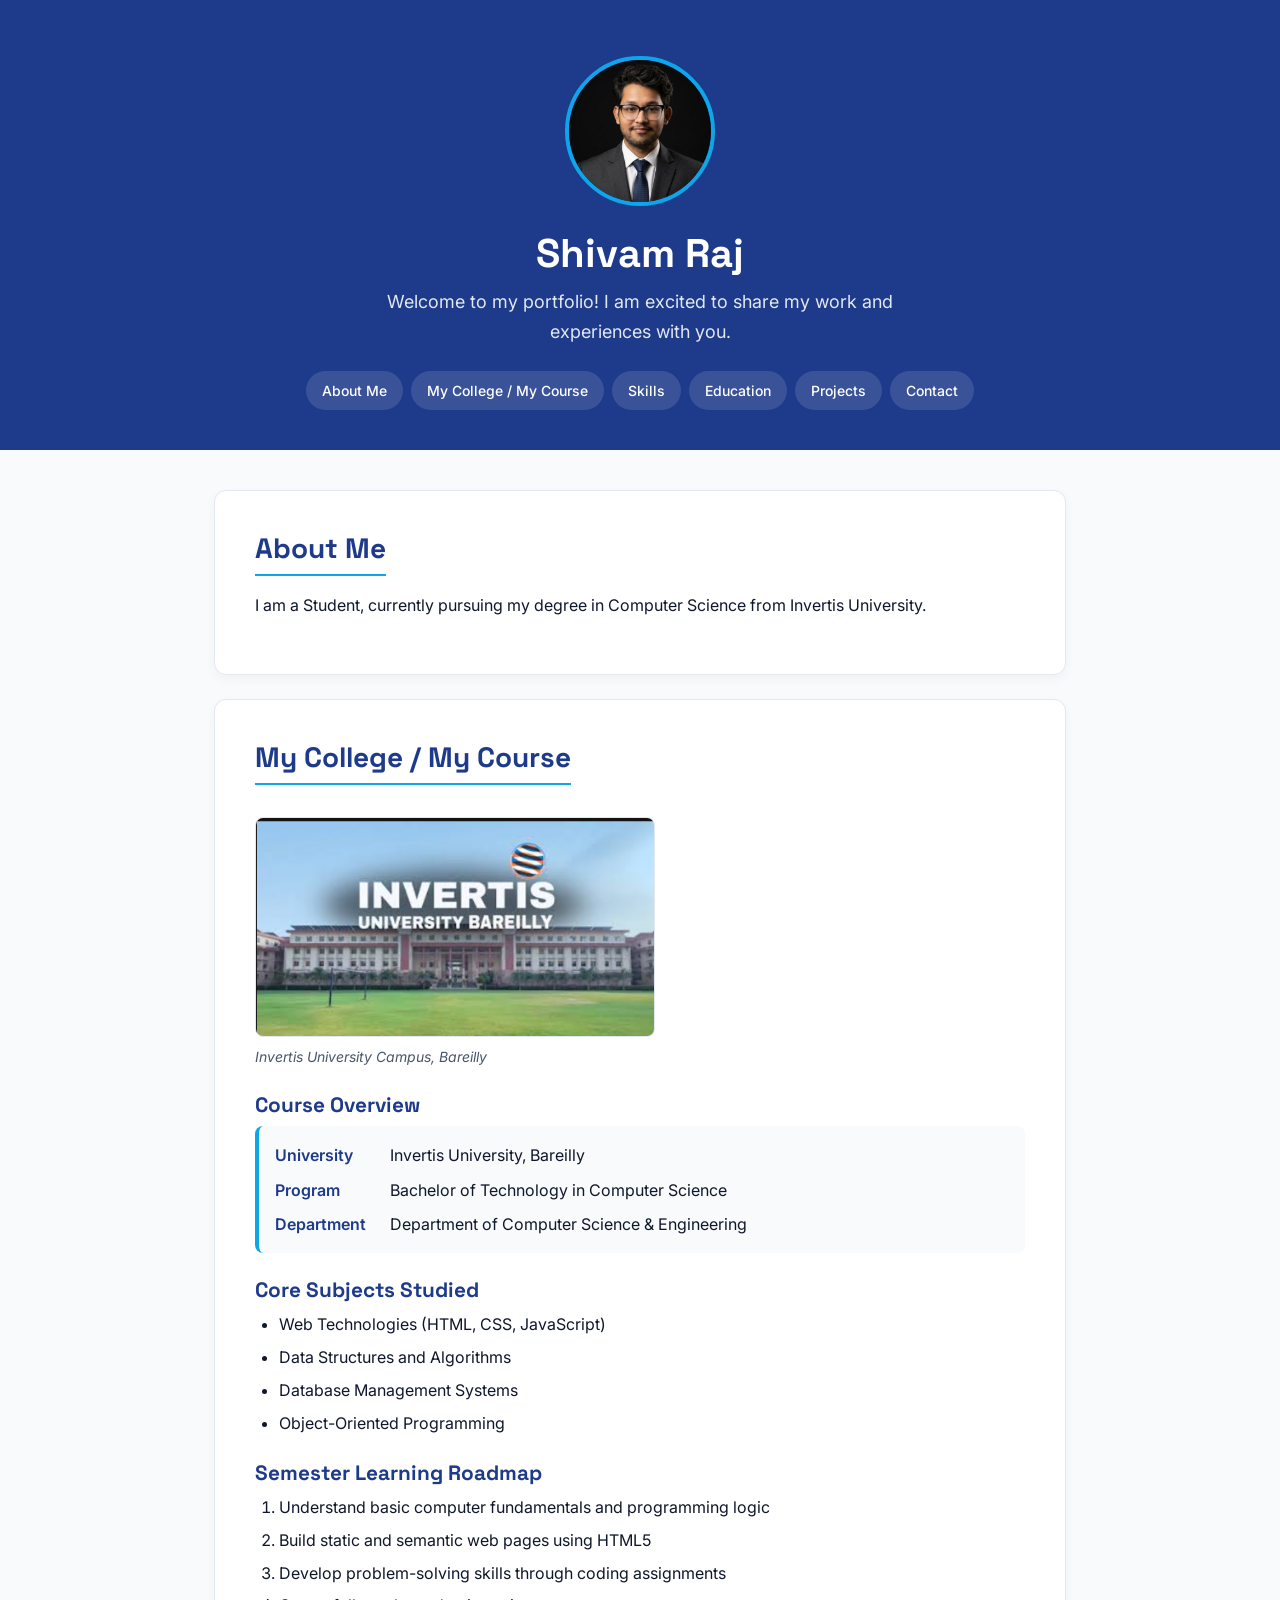
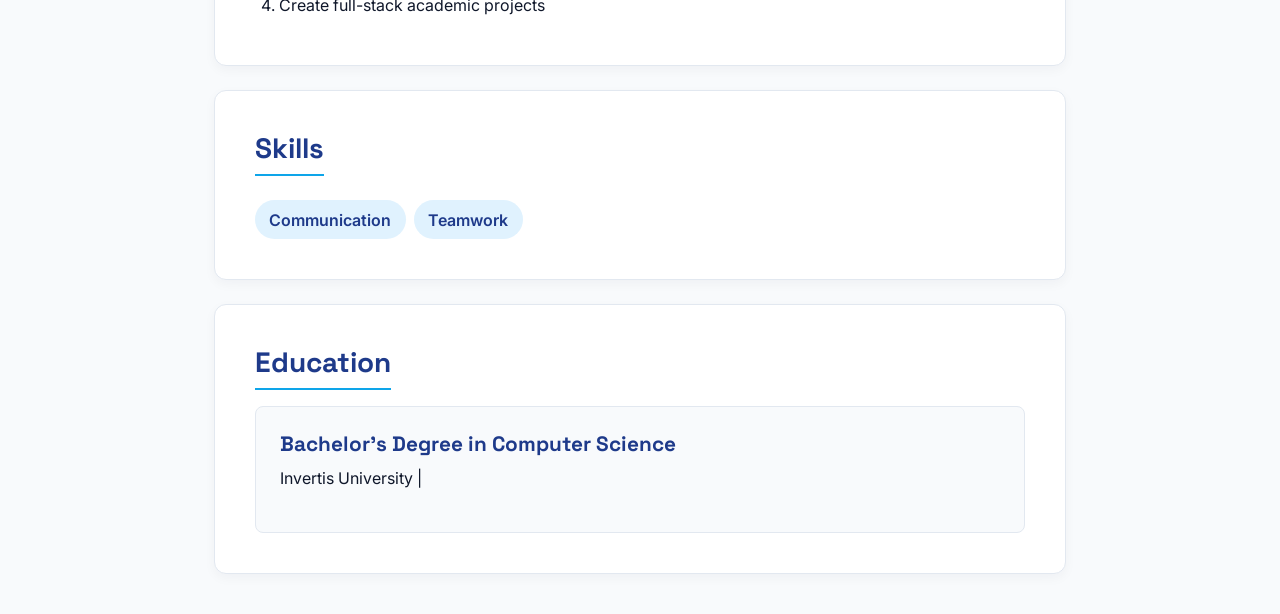
<file: 05-styled-portfolio/index.html>
<!DOCTYPE html>
<html lang="en">
<head>
    <meta charset="UTF-8">
    <meta name="viewport" content="width=device-width, initial-scale=1.0">
    <meta name="description" content="Personal portfolio and resume of Shivam Raj, a Computer Science student at Invertis University showcasing education, skills, and web development projects.">
    <meta name="author" content="Shivam Raj">
    <title>Portfolio - Shivam Raj</title>
    <link rel="preconnect" href="https://fonts.googleapis.com">
    <link rel="preconnect" href="https://fonts.gstatic.com" crossorigin>
    <link href="https://fonts.googleapis.com/css2?family=Inter:wght@400;500;600&family=Space+Grotesk:wght@600;700&display=swap" rel="stylesheet">
    <link rel="stylesheet" href="style.css">
</head>
<body>

    <header id="top">
        <img src="images/Portfolio-Potrait.jpeg" alt="Portrait photograph of Shivam Raj smiling" width="150" height="150">
        <h1>Shivam Raj</h1>
        <p>Welcome to my portfolio! I am excited to share my work and experiences with you.</p>
        
        <nav>
            <ul>
                <li><a href="#about">About Me</a></li>
                <li><a href="#college">My College / My Course</a></li>
                <li><a href="#skills">Skills</a></li>
                <li><a href="#education">Education</a></li>
                <li><a href="#projects">Projects</a></li>
                <li><a href="#contact">Contact</a></li>
            </ul>
        </nav>
    </header>

    <main>
        <section id="about">
            <h2>About Me</h2>
            <p>I am a Student, currently pursuing my degree in Computer Science from Invertis University.</p>
        </section>

        <section id="college">
            <h2>My College / My Course</h2>
            <figure>
                <img src="images/Invertis-Campus.png" alt="Main academic building and green campus of Invertis University in Bareilly" width="400" height="250">
                <figcaption>Invertis University Campus, Bareilly</figcaption>
            </figure>
            
            <h3>Course Overview</h3>
            <dl>
                <dt>University</dt>
                <dd>Invertis University, Bareilly</dd>
                <dt>Program</dt>
                <dd>Bachelor of Technology in Computer Science</dd>
                <dt>Department</dt>
                <dd>Department of Computer Science &amp; Engineering</dd>
            </dl>

            <h3>Core Subjects Studied</h3>
            <ul>
                <li>Web Technologies (HTML, CSS, JavaScript)</li>
                <li>Data Structures and Algorithms</li>
                <li>Database Management Systems</li>
                <li>Object-Oriented Programming</li>
            </ul>

            <h3>Semester Learning Roadmap</h3>
            <ol>
                <li>Understand basic computer fundamentals and programming logic</li>
                <li>Build static and semantic web pages using HTML5</li>
                <li>Develop problem-solving skills through coding assignments</li>
                <li>Create full-stack academic projects</li>
            </ol>
        </section>

        <section id="skills">
            <h2>Skills</h2>
            <ul>
                <li>Communication</li>
                <li>Teamwork</li>
            </ul>
        </section>

        <section id="education">
            <h2>Education</h2>
            <article>
                <h3>Bachelor's Degree in Computer Science</h3>
                <p>Invertis University |
</file>
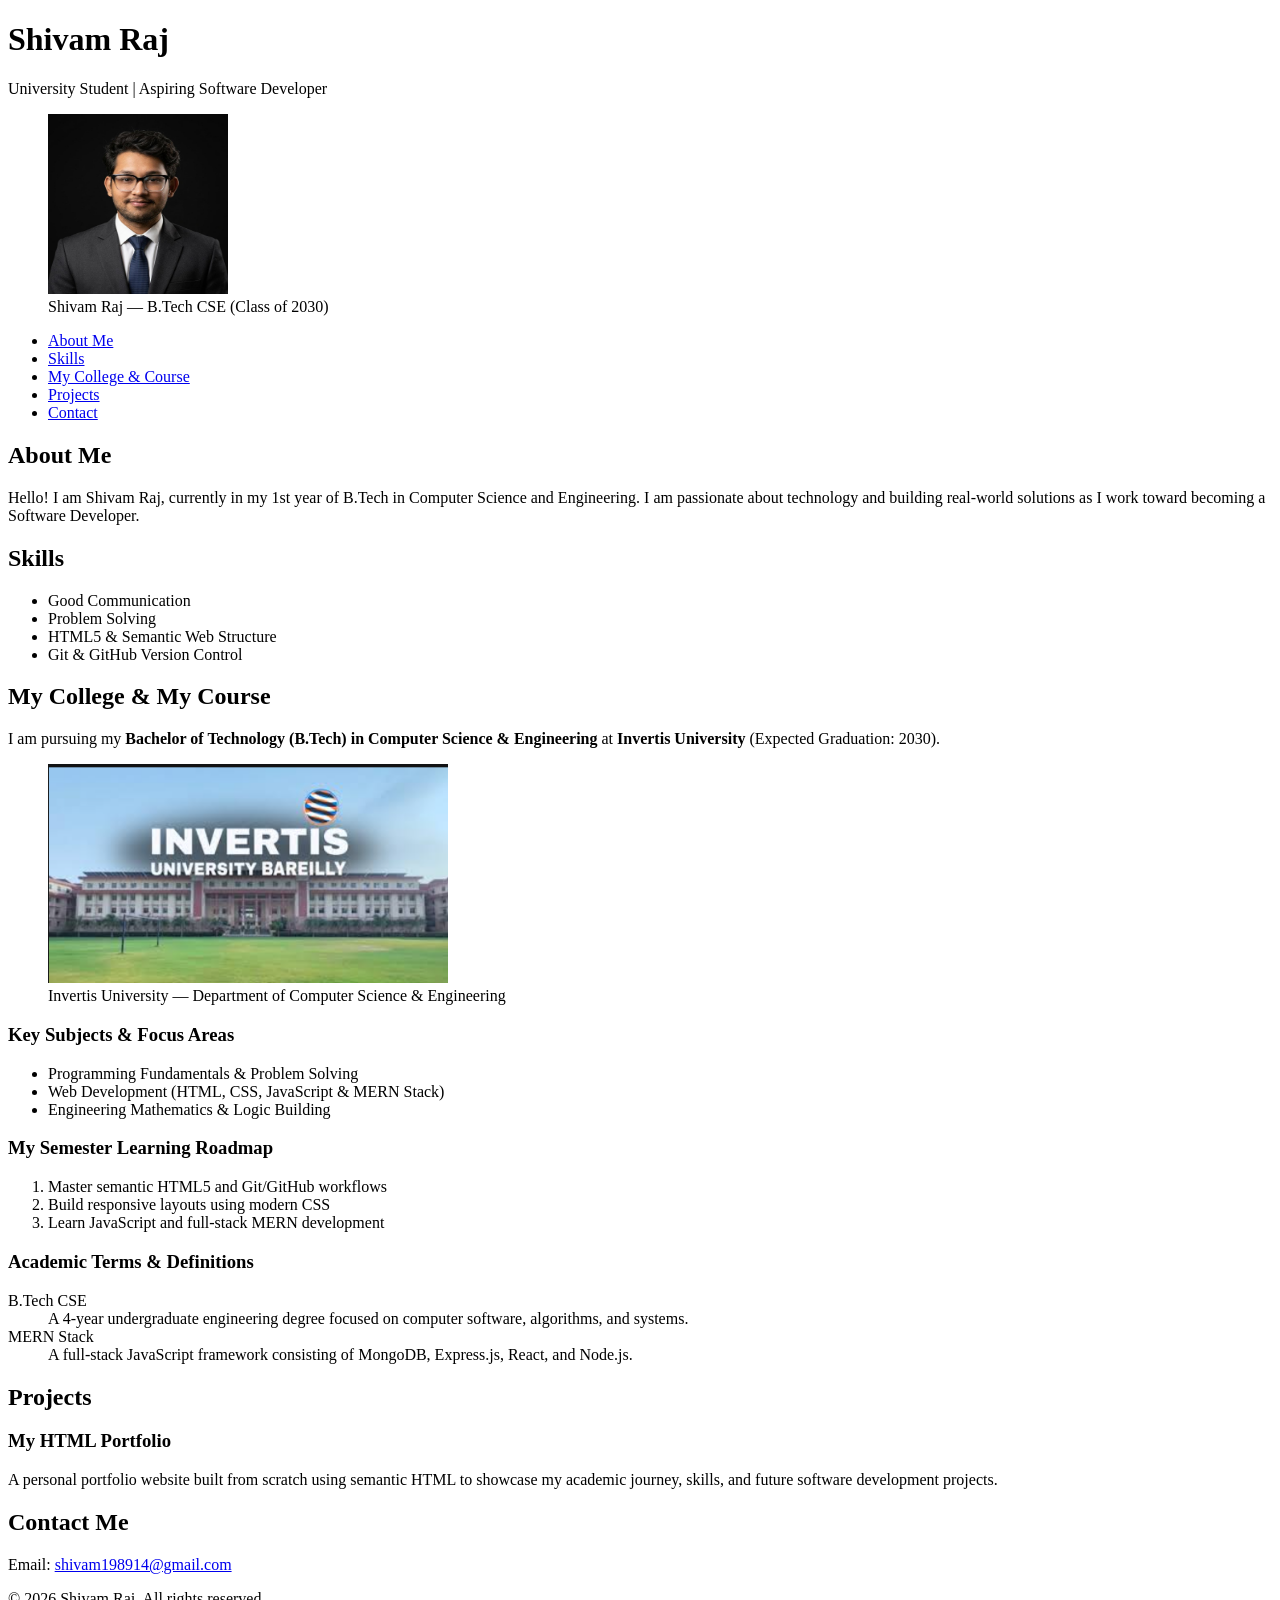
<file: assignment-01/index.html>
<!DOCTYPE html>
<html lang="en">
<head>
    <meta charset="UTF-8">
    <meta name="viewport" content="width=device-width, initial-scale=1.0">
    <meta name="description" content="Personal portfolio of Shivam Raj, 1st Year B.Tech CSE student at Invertis University and aspiring Software Developer.">
    <meta name="author" content="Shivam Raj">
    <title>Shivam Raj - Portfolio</title>
</head>
<body>

    <header>
        <h1>Shivam Raj</h1>
        <p>University Student | Aspiring Software Developer</p>

        <figure>
            <img src="images/Portfolio-Potrait.jpeg" alt="Portrait photo of Shivam Raj, B.Tech Computer Science student" width="180" height="180">
            <figcaption>Shivam Raj — B.Tech CSE (Class of 2030)</figcaption>
        </figure>

        <nav>
            <ul>
                <li><a href="#about">About Me</a></li>
                <li><a href="#skills">Skills</a></li>
                <li><a href="#college">My College &amp; Course</a></li>
                <li><a href="#projects">Projects</a></li>
                <li><a href="#contact">Contact</a></li>
            </ul>
        </nav>
    </header>

    <main>
        <section id="about">
            <h2>About Me</h2>
            <p>
                Hello! I am Shivam Raj, currently in my 1st year of B.Tech in Computer Science and Engineering. 
                I am passionate about technology and building real-world solutions as I work toward becoming a Software Developer.
            </p>
        </section>

        <section id="skills">
            <h2>Skills</h2>
            <ul>
                <li>Good Communication</li>
                <li>Problem Solving</li>
                <li>HTML5 &amp; Semantic Web Structure</li>
                <li>Git &amp; GitHub Version Control</li>
            </ul>
        </section>

        <section id="college">
            <h2>My College &amp; My Course</h2>
            <p>
                I am pursuing my <strong>Bachelor of Technology (B.Tech) in Computer Science &amp; Engineering</strong> 
                at <strong>Invertis University</strong> (Expected Graduation: 2030).
            </p>

            <figure>
                <img src="images/Invertis-Campus.png" alt="Invertis University campus building where Shivam Raj studies B.Tech CSE" width="400">
                <figcaption>Invertis University — Department of Computer Science &amp; Engineering</figcaption>
            </figure>

            <h3>Key Subjects &amp; Focus Areas</h3>
            <ul>
                <li>Programming Fundamentals &amp; Problem Solving</li>
                <li>Web Development (HTML, CSS, JavaScript &amp; MERN Stack)</li>
                <li>Engineering Mathematics &amp; Logic Building</li>
            </ul>

            <h3>My Semester Learning Roadmap</h3>
            <ol>
                <li>Master semantic HTML5 and Git/GitHub workflows</li>
                <li>Build responsive layouts using modern CSS</li>
                <li>Learn JavaScript and full-stack MERN development</li>
            </ol>

            <h3>Academic Terms &amp; Definitions</h3>
            <dl>
                <dt>B.Tech CSE</dt>
                <dd>A 4-year undergraduate engineering degree focused on computer software, algorithms, and systems.</dd>
                <dt>MERN Stack</dt>
                <dd>A full-stack JavaScript framework consisting of MongoDB, Express.js, React, and Node.js.</dd>
            </dl>
        </section>

        <section id="projects">
            <h2>Projects</h2>
            <article>
                <h3>My HTML Portfolio</h3>
                <p>
                    A personal portfolio website built from scratch using semantic HTML to showcase my academic journey, 
                    skills, and future software development projects.
                </p>
            </article>
        </section>

        <section id="contact">
            <h2>Contact Me</h2>
            <p>Email: <a href="mailto:shivam198914@gmail.com">shivam198914@gmail.com</a></p>
        </section>
    </main>

    <footer>
        <p>&copy; 2026 Shivam Raj. All rights reserved.</p>
    </footer>

</body>
</html>
</file>
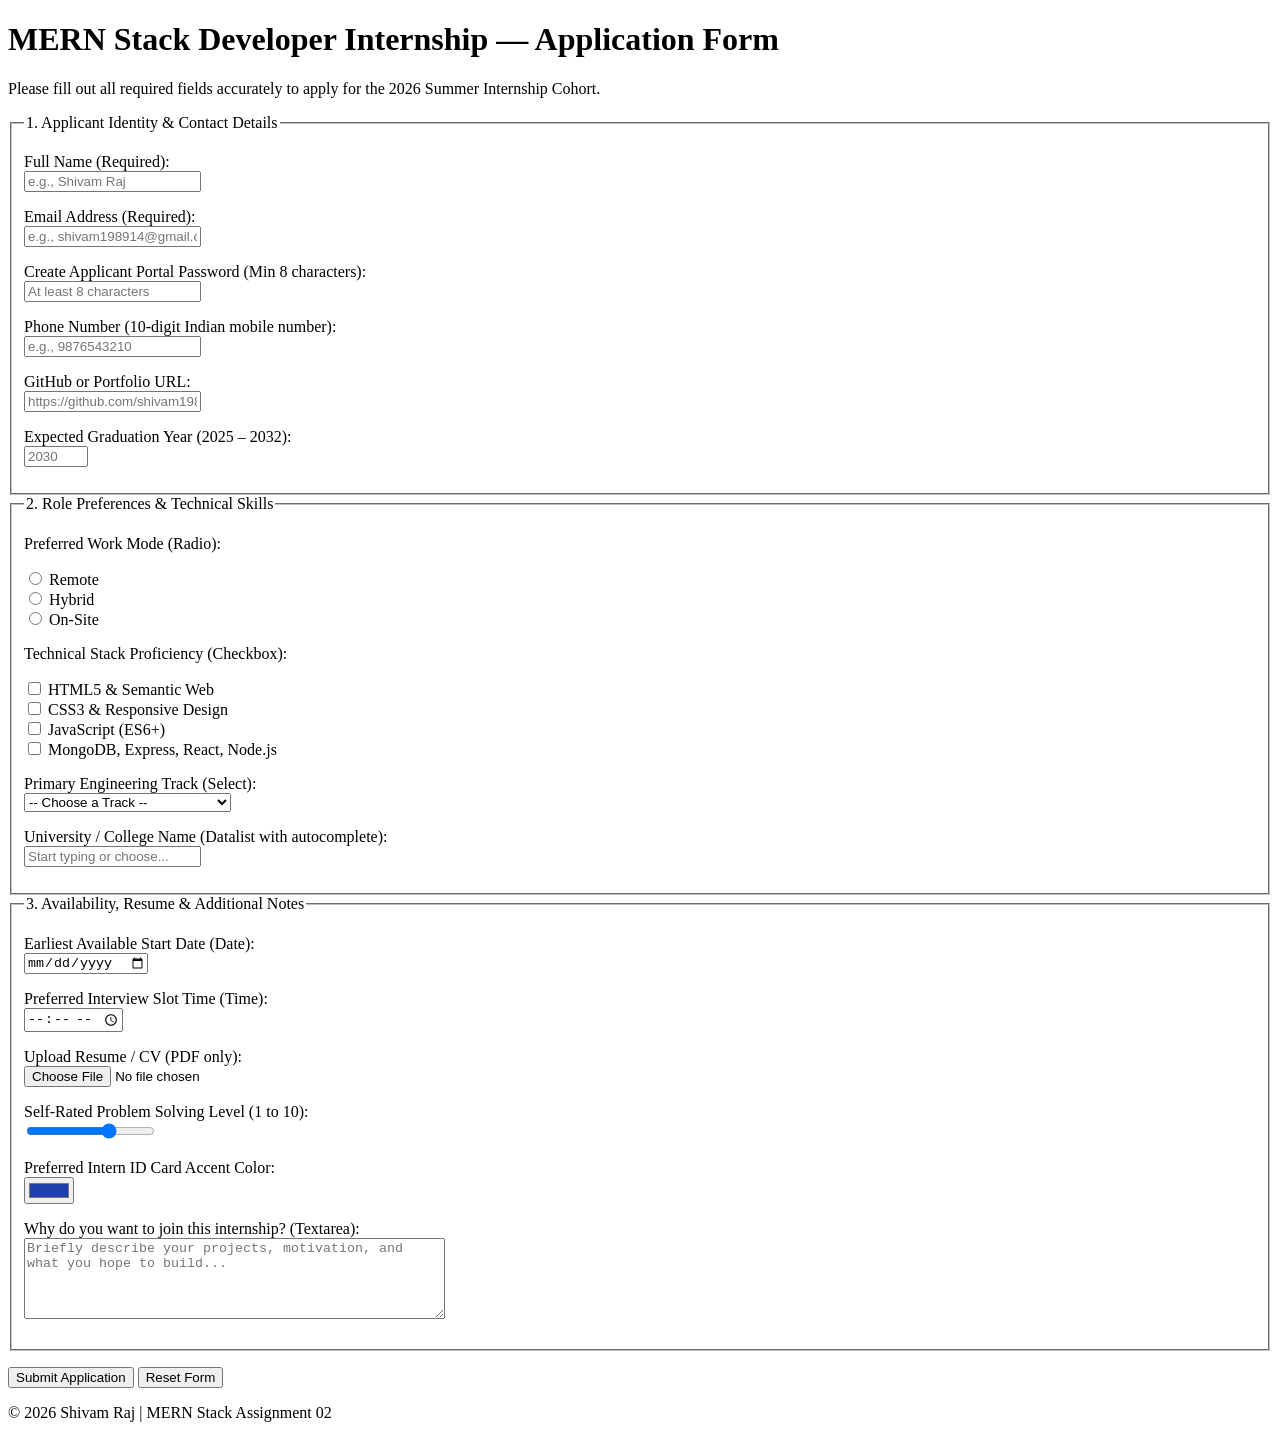
<file: Assignment-02/index.html>
<!DOCTYPE html>
<html lang="en">
<head>
    <meta charset="UTF-8">
    <meta name="viewport" content="width=device-width, initial-scale=1.0">
    <meta name="description" content="MERN Stack Developer Internship Application Form built with semantic HTML5 inputs and validation.">
    <meta name="author" content="Shivam Raj">
    <title>Software Developer Internship Application - Assignment 02</title>
</head>
<body>

    <header>
        <h1>MERN Stack Developer Internship — Application Form</h1>
        <p>Please fill out all required fields accurately to apply for the 2026 Summer Internship Cohort.</p>
    </header>

    <main>
        <form action="#" method="post" enctype="multipart/form-data">

            <!-- Fieldset 1: All 6 Text-Based Inputs -->
            <fieldset>
                <legend>1. Applicant Identity &amp; Contact Details</legend>

                <p>
                    <label for="full-name">Full Name (Required):</label><br>
                    <input type="text" id="full-name" name="full_name" placeholder="e.g., Shivam Raj" minlength="3" required>
                </p>

                <p>
                    <label for="email-address">Email Address (Required):</label><br>
                    <input type="email" id="email-address" name="email" placeholder="e.g., shivam198914@gmail.com" required>
                </p>

                <p>
                    <label for="portal-password">Create Applicant Portal Password (Min 8 characters):</label><br>
                    <input type="password" id="portal-password" name="password" placeholder="At least 8 characters" minlength="8" required>
                </p>

                <p>
                    <label for="phone-number">Phone Number (10-digit Indian mobile number):</label><br>
                    <input type="tel" id="phone-number" name="phone" placeholder="e.g., 9876543210" pattern="[0-9]{10}" title="Enter a valid 10-digit phone number" required>
                </p>

                <p>
                    <label for="portfolio-url">GitHub or Portfolio URL:</label><br>
                    <input type="url" id="portfolio-url" name="portfolio_url" placeholder="https://github.com/shivam198914-del" required>
                </p>

                <p>
                    <label for="grad-year">Expected Graduation Year (2025 – 2032):</label><br>
                    <input type="number" id="grad-year" name="grad_year" placeholder="2030" min="2025" max="2032" required>
                </p>
            </fieldset>

            <!-- Fieldset 2: Choice Inputs (radio, checkbox, select, datalist) -->
            <fieldset>
                <legend>2. Role Preferences &amp; Technical Skills</legend>

                <p>Preferred Work Mode (Radio):</p>
                <p>
                    <input type="radio" id="mode-remote" name="work_mode" value="remote" required>
                    <label for="mode-remote">Remote</label><br>

                    <input type="radio" id="mode-hybrid" name="work_mode" value="hybrid">
                    <label for="mode-hybrid">Hybrid</label><br>

                    <input type="radio" id="mode-onsite" name="work_mode" value="onsite">
                    <label for="mode-onsite">On-Site</label>
                </p>

                <p>Technical Stack Proficiency (Checkbox):</p>
                <p>
                    <input type="checkbox" id="skill-html" name="skills" value="HTML5">
                    <label for="skill-html">HTML5 &amp; Semantic Web</label><br>

                    <input type="checkbox" id="skill-css" name="skills" value="CSS3">
                    <label for="skill-css">CSS3 &amp; Responsive Design</label><br>

                    <input type="checkbox" id="skill-js" name="skills" value="JavaScript">
                    <label for="skill-js">JavaScript (ES6+)</label><br>

                    <input type="checkbox" id="skill-mern" name="skills" value="MERN">
                    <label for="skill-mern">MongoDB, Express, React, Node.js</label>
                </p>

                <p>
                    <label for="primary-track">Primary Engineering Track (Select):</label><br>
                    <select id="primary-track" name="engineering_track" required>
                        <option value="">-- Choose a Track --</option>
                        <option value="frontend">Frontend Web Development</option>
                        <option value="backend">Backend &amp; API Engineering</option>
                        <option value="fullstack">Full-Stack MERN Development</option>
                    </select>
                </p>

                <p>
                    <label for="university-name">University / College Name (Datalist with autocomplete):</label><br>
                    <input list="universities" id="university-name" name="university" placeholder="Start typing or choose..." required>
                    <datalist id="universities">
                        <option value="Invertis University, Bareilly">
                        <option value="IIT Delhi">
                        <option value="NIT Trichy">
                        <option value="Delhi Technological University">
                        <option value="VIT Vellore">
                    </datalist>
                </p>
            </fieldset>

            <!-- Fieldset 3: Date, Time, File, Range, Color, and Textarea -->
            <fieldset>
                <legend>3. Availability, Resume &amp; Additional Notes</legend>

                <p>
                    <label for="start-date">Earliest Available Start Date (Date):</label><br>
                    <input type="date" id="start-date" name="start_date" min="2026-11-18" required>
                </p>

                <p>
                    <label for="interview-time">Preferred Interview Slot Time (Time):</label><br>
                    <input type="time" id="interview-time" name="interview_time" min="09:00" max="18:00" required>
                </p>

                <p>
                    <label for="resume-upload">Upload Resume / CV (PDF only):</label><br>
                    <input type="file" id="resume-upload" name="resume" accept=".pdf" required>
                </p>

                <p>
                    <label for="coding-confidence">Self-Rated Problem Solving Level (1 to 10):</label><br>
                    <input type="range" id="coding-confidence" name="confidence_level" min="1" max="10" value="7">
                </p>

                <p>
                    <label for="badge-color">Preferred Intern ID Card Accent Color:</label><br>
                    <input type="color" id="badge-color" name="badge_color" value="#1e40af">
                </p>

                <p>
                    <label for="cover-note">Why do you want to join this internship? (Textarea):</label><br>
                    <textarea id="cover-note" name="cover_note" rows="5" cols="50" minlength="20" placeholder="Briefly describe your projects, motivation, and what you hope to build..." required></textarea>
                </p>
            </fieldset>
<p>
                <button type="submit">Submit Application</button>
                <button type="reset">Reset Form</button>
            </p>
        </form>
    </main>

    <footer>
        <p>&copy; 2026 Shivam Raj | MERN Stack Assignment 02</p>
    </footer>

</body>
</html>
        </form>
    </main>

</body>
</html>
</file>
<file: 05-styled-portfolio/style.css>
:root {
    /* Intentional Color Palette */
    --color-primary: #1e3a8a;       /* Deep Royal Blue */
    --color-accent: #0ea5e9;        /* Sky Cyan */
    --color-bg: #f8fafc;            /* Soft Slate Background */
    --color-surface: #ffffff;       /* Crisp White Card Surface */
    --color-text: #0f172a;          /* Dark Charcoal Text */
    --color-text-muted: #475569;    /* Muted Slate Text */
    --color-border: #e2e8f0;        /* Subtle Border */

    /* Typography — Font Families */
    --font-heading: 'Space Grotesk', sans-serif;
    --font-body: 'Inter', sans-serif;

    /* Typography — Font Sizes */
    --fs-xs: 0.875rem;
    --fs-base: 1rem;
    --fs-md: 1.125rem;
    --fs-h3: 1.3rem;
    --fs-h2: 1.75rem;
    --fs-h1: 2.5rem;

    /* Spacing Scale */
    --space-xs: 0.5rem;
    --space-sm: 1rem;
    --space-md: 1.5rem;
    --space-lg: 2.5rem;
    --space-xl: 3.5rem;
    --radius: 12px;
}

/* Base Reset */
* {
    box-sizing: border-box;
    margin: 0;
    padding: 0;
}

html {
    scroll-behavior: smooth;
}

body {
    font-family: var(--font-body);
    font-size: var(--fs-base);
    background-color: var(--color-bg);
    color: var(--color-text);
    line-height: 1.65;
}

/* Typography */
h1, h2, h3 {
    font-family: var(--font-heading);
    color: var(--color-primary);
    line-height: 1.25;
}

h1 {
    font-size: var(--fs-h1);
    margin-bottom: var(--space-xs);
}

h2 {
    font-size: var(--fs-h2);
    margin-bottom: var(--space-sm);
    padding-bottom: var(--space-xs);
    border-bottom: 2px solid var(--color-accent);
    display: inline-block;
}

h3 {
    font-size: var(--fs-h3);
    margin-top: var(--space-md);
    margin-bottom: var(--space-xs);
}

p {
    margin-bottom: var(--space-sm);
}

/* Header & Navigation */
header {
    background-color: var(--color-primary);
    color: #ffffff;
    text-align: center;
    padding: var(--space-xl) var(--space-md) var(--space-lg);
}

header h1 {
    color: #ffffff;
}

header p {
    max-width: 600px;
    margin: 0 auto var(--space-md);
    color: #e2e8f0;
    font-size: var(--fs-md);
}

header img {
    width: 150px;
    height: 150px;
    object-fit: cover;
    border-radius: 50%;
    border: 4px solid var(--color-accent);
    margin-bottom: var(--space-sm);
}

nav ul {
    list-style: none;
    display: flex;
    flex-wrap: wrap;
    justify-content: center;
    gap: var(--space-xs);
    margin-top: var(--space-md);
}

nav a {
    display: inline-block;
    text-decoration: none;
    color: #ffffff;
    background-color: rgba(255, 255, 255, 0.12);
    padding: 0.5rem 1rem;
    border-radius: 999px;
    font-weight: 500;
    font-size: var(--fs-xs);
    transition: background-color 0.2s ease, transform 0.2s ease;
}

nav a:hover {
    background-color: var(--color-accent);
    transform: translateY(-2px);
}

/* Main Content & Section Cards */
main {
    max-width: 900px;
    margin: var(--space-lg) auto;
    padding: 0 var(--space-md);
    display: flex;
    flex-direction: column;
    gap: var(--space-md);
}

section {
    background-color: var(--color-surface);
    padding: var(--space-lg);
    border-radius: var(--radius);
    border: 1px solid var(--color-border);
    box-shadow: 0 4px 12px rgba(15, 23, 42, 0.04);
}

/* Images & Figures */
figure {
    margin: var(--space-sm) 0 var(--space-md);
}

figure img,
article img {
    max-width: 100%;
    height: auto;
    border-radius: 8px;
    border: 1px solid var(--color-border);
    display: block;
}

figcaption {
    font-size: var(--fs-xs);
    color: var(--color-text-muted);
    margin-top: var(--space-xs);
    font-style: italic;
}

/* Lists & Description Lists */
dl {
    display: grid;
    grid-template-columns: max-content 1fr;
    gap: var(--space-xs) var(--space-md);
    background-color: var(--color-bg);
    padding: var(--space-sm);
    border-radius: 8px;
    border-left: 4px solid var(--color-accent);
}

dt {
    font-weight: 600;
    color: var(--color-primary);
}

dd {
    color: var(--color-text);
}

section ul,
section ol {
    padding-left: 1.5rem;
    margin-top: var(--space-xs);
}

section li {
    margin-bottom: 0.4rem;
}

/* Skills Pill Styling */
#skills ul {
    list-style: none;
    padding-left: 0;
    display: flex;
    flex-wrap: wrap;
    gap: var(--space-xs);
}

#skills li {
    background-color: #e0f2fe;
    color: var(--color-primary);
    font-weight: 600;
    padding: 0.4rem 0.9rem;
    border-radius: 999px;
    margin-bottom: 0;
}

/* Articles (Education & Projects) */
article {
    background-color: var(--color-bg);
    padding: var(--space-md);
    border-radius: 8px;
    border: 1px solid var(--color-border);
}

article h3 {
    margin-top: 0;
}

article img {
    margin: var(--space-sm) 0;
}

/* Footer */
footer {
    text-align: center;
    padding: var(--space-lg) var(--space-md);
    background-color: var(--color-primary);
    color: #e2e8f0;
    margin-top: var(--space-xl);
    font-size: var(--fs-xs);
}

footer a {
    color: #ffffff;
    text-decoration: none;
    font-weight: 600;
    border-bottom: 1px solid var(--color-accent);
    padding-bottom: 2px;
}

footer a:hover {
    color: var(--color-accent);
}
</file>
